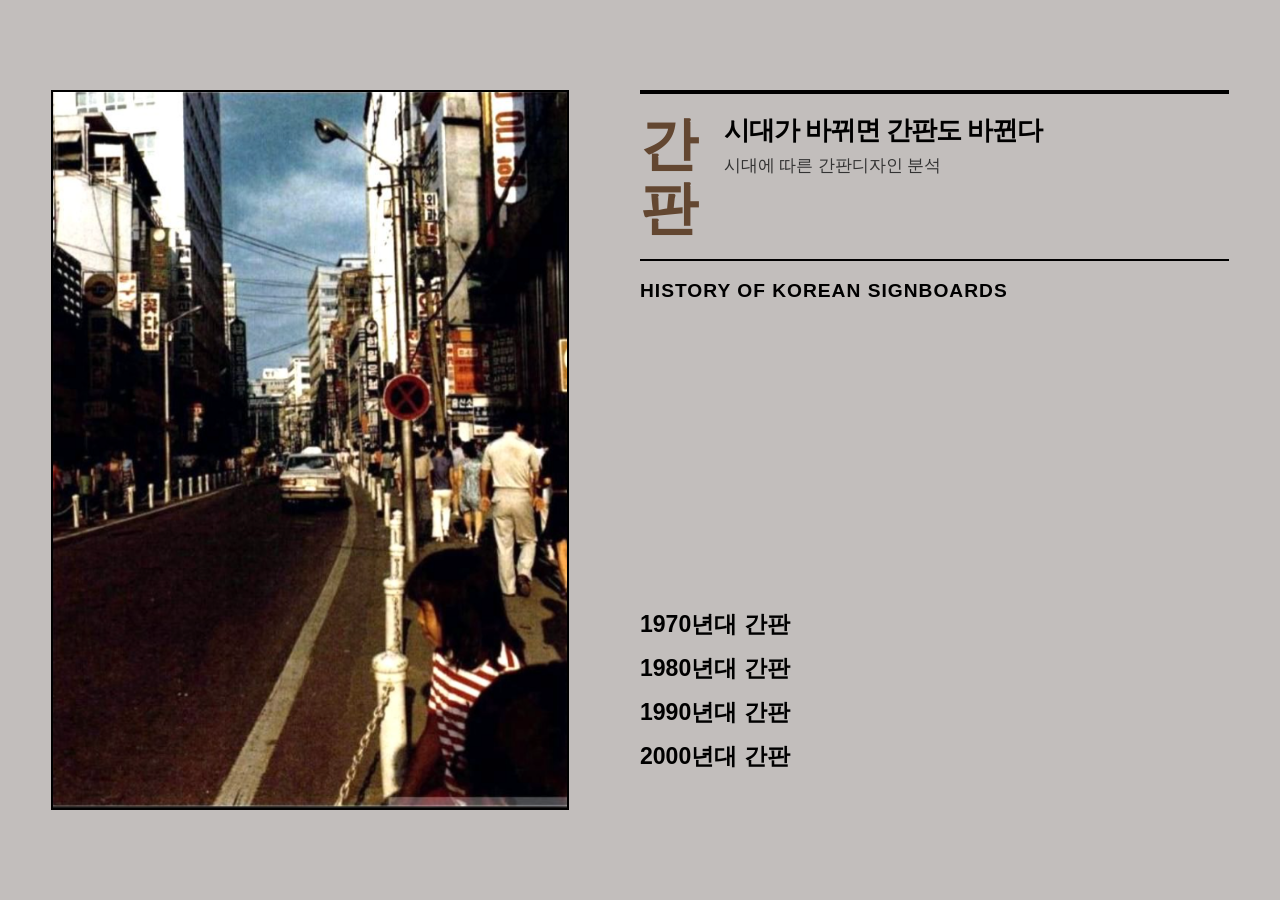
<file: index.html>
<!DOCTYPE html>
<html lang="ko">
<head>
    <meta charset="UTF-8">
    <title>History of Korean Signboards</title>
    <!-- Google / Search Engine Tags -->
        <meta itemprop="name" content="한국의 간판 디자인 역사" />
        <meta itemprop="description" content="한국의 시대에 따른 간판 디자인을 분석하는 웹사이트입니다." />
        <meta itemprop="image" content="https://kimjihyn00-blip.github.io/History-Korean-Signboard/cover.png" />

        <!-- Facebook Meta Tags -->
        <meta property="og:url" content="" />
        <meta property="og:type" content="website" />
        <meta property="og:title" content="한국의 간판 디자인 역사" />
        <meta property="og:description" content="한국의 시대에 따른 간판 디자인을 분석하는 웹사이트입니다." />
        <meta property="og:image" content="https://kimjihyn00-blip.github.io/History-Korean-Signboard/cover.png" />

        <!-- Twitter Meta Tags -->
        <meta name="twitter:card" content="summary_large_image" />
        <meta name="twitter:title" content="한국의 간판 디자인 역사" />
        <meta name="twitter:description" content="한국의 시대에 따른 간판 디자인을 분석하는 웹사이트입니다." />
        <meta name="twitter:image" content="https://kimjihyn00-blip.github.io/History-Korean-Signboard/cover.png" />
    <link rel="stylesheet" href="style.css">
</head>
<body>

    <div class="slide-container cover-bg">
        <div class="cover-left">
            <img src="cover.png">
        </div>
        
        <div class="cover-right">
            <div class="cover-title-wrap">
                <h1 class="main-title">간<br>판</h1>
                <div class="sub-title-wrap">
                    <p class="sub-title-1">시대가 바뀌면 간판도 바뀐다</p>
                    <p class="sub-title-2">시대에 따른 간판디자인 분석</p>
                </div>
            </div>
            <p class="eng-title">HISTORY OF KOREAN SIGNBOARDS</p>
            
            <ul class="cover-menu">
                <li><a href="sep1970.html">1970년대 간판</a></li>
                <li><a href="sep1980.html">1980년대 간판</a></li>
                <li><a href="sep1990.html">1990년대 간판</a></li>
                <li><a href="sep2000.html">2000년대 간판</a></li>
            </ul>
        </div>
    </div>

</body>
</html>
</file>
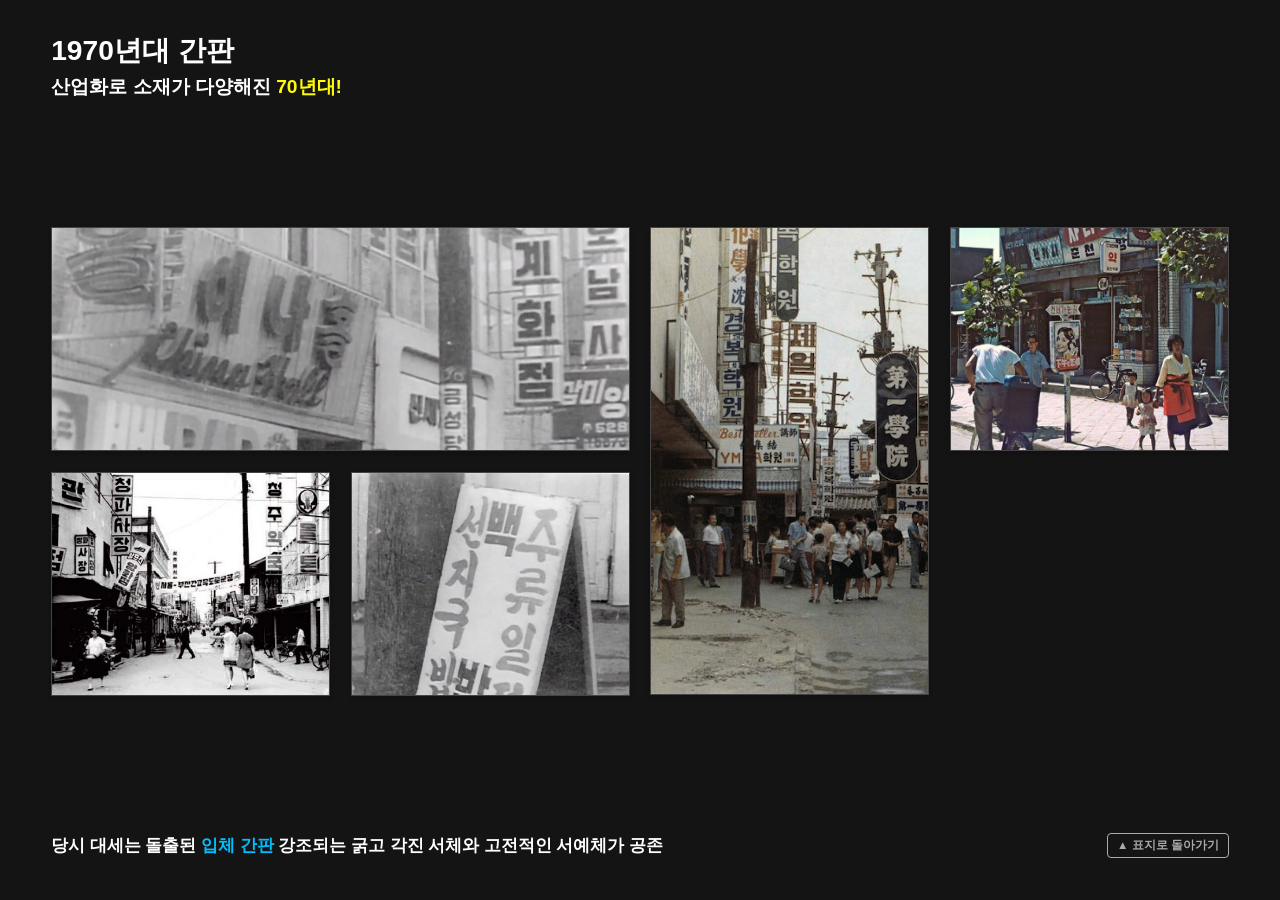
<file: sep1970.html>
<!DOCTYPE html>
<html lang="ko">
<head>
    <meta charset="UTF-8">
    <title>1970년대 간판</title>
    <link rel="stylesheet" href="style.css">
</head>
<body>

    <div class="slide-container bg-1970 content-page">
        <div class="page-header">
            <h2 class="page-year">1970년대 간판</h2>
            <p class="page-concept">산업화로 소재가 다양해진 <span>70년대!</span></p>
        </div>
        
        <div class="gallery-grid">
            <div class="img-box grid-col-2">
                <img src="1970_4.png" alt="흘러나이트 바">
            </div>
            <div class="img-box grid-row-2">
                <img src="1970_5.png" alt="제일학원 거리">
            </div>
            <div class="img-box">
                <img src="1970_2.png" alt="사리돈 골목">
            </div>
            <div class="img-box">
                <img src="1970_3.png" alt="청과시장 골목">
            </div>
            <div class="img-box">
                <img src="1970_1.png" alt="선지국 입간판">
            </div>
        </div>

        <div class="page-footer">
            <p>당시 대세는 돌출된 <span class="highlight-blue">입체 간판</span> 강조되는 <strong>굵고 각진 서체</strong>와 고전적인 서예체가 공존</p>
            <a href="index.html" class="back-to-home">▲ 표지로 돌아가기</a>
        </div>
    </div>

</body>
</html>
</file>
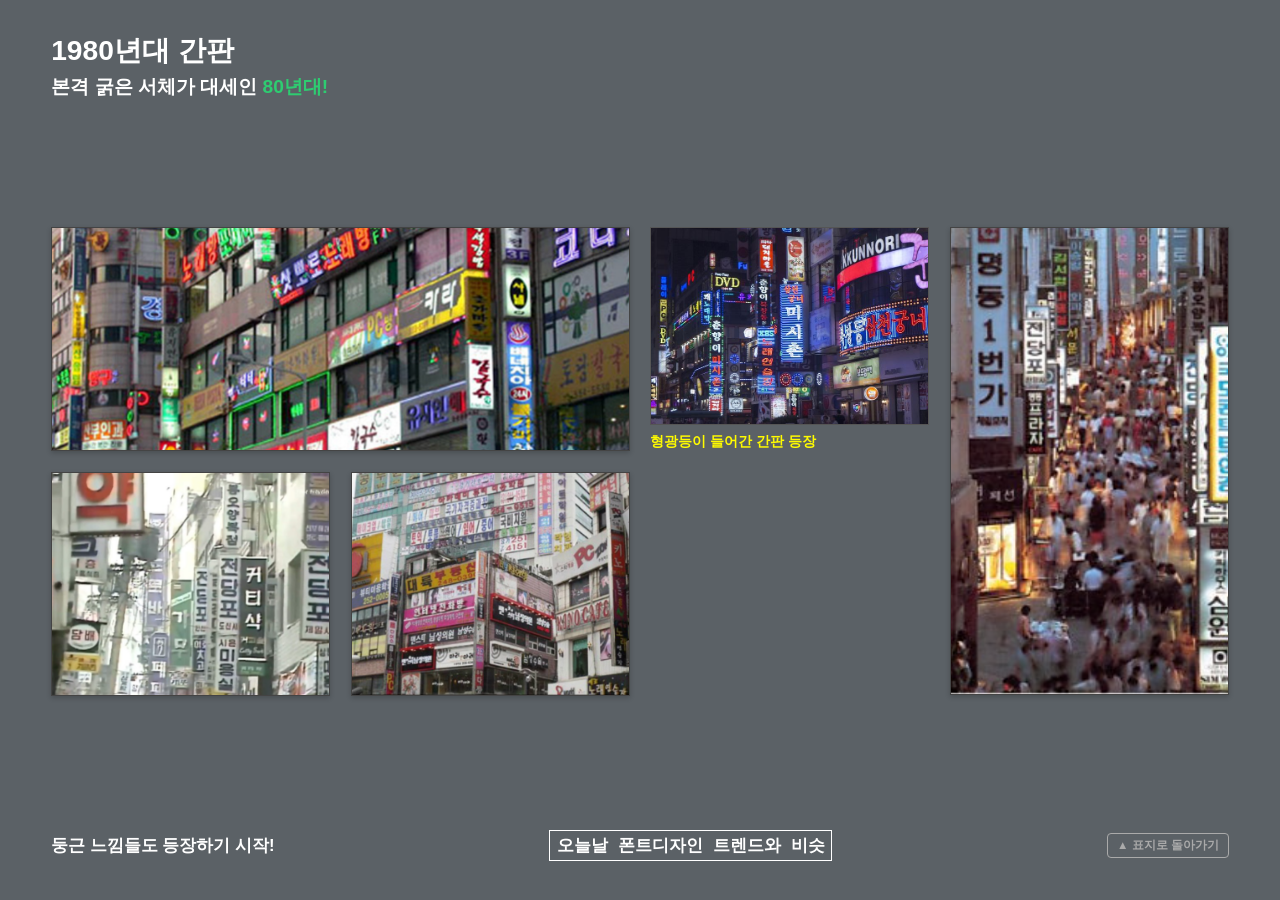
<file: sep1980.html>
<!DOCTYPE html>
<html lang="ko">
<head>
    <meta charset="UTF-8">
    <title>1980년대 간판</title>
    <link rel="stylesheet" href="style.css">
</head>
<body>

    <div class="slide-container bg-1980 content-page">
        <div class="page-header">
            <h2 class="page-year">1980년대 간판</h2>
            <p class="page-concept">본격 굵은 서체가 대세인 <span>80년대!</span></p>
        </div>

        <div class="gallery-grid">
            <div class="img-box grid-col-2">
                <img src="1980_1.png" alt="화려한 빌딩 간판들">
            </div>
            <div class="img-box-with-text">
                <div class="img-area">
                    <img src="1980_2.png" alt="형광등이 들어간 간판 사진">
                </div>
                <p class="neon-text">형광등이 들어간 간판 등장</p>
            </div>
            <div class="img-box grid-row-2">
                <img src="1980_4.png" alt="명동 1번가 세로형 간판">
            </div>
            <div class="img-box">
                <img src="1980_3.png" alt="약국/전당포 거리">
            </div>
            <div class="img-box">
                <img src="1980_5.png" alt="상가 밀집 간판">
            </div>
        </div>

        <div class="page-footer">
            <p>둥근 느낌들도 등장하기 시작!</p>
            <p class="footer-right">오늘날 폰트디자인 트렌드와 비슷</p>
            <a href="index.html" class="back-to-home">▲ 표지로 돌아가기</a>
        </div>
    </div>

</body>
</html>
</file>
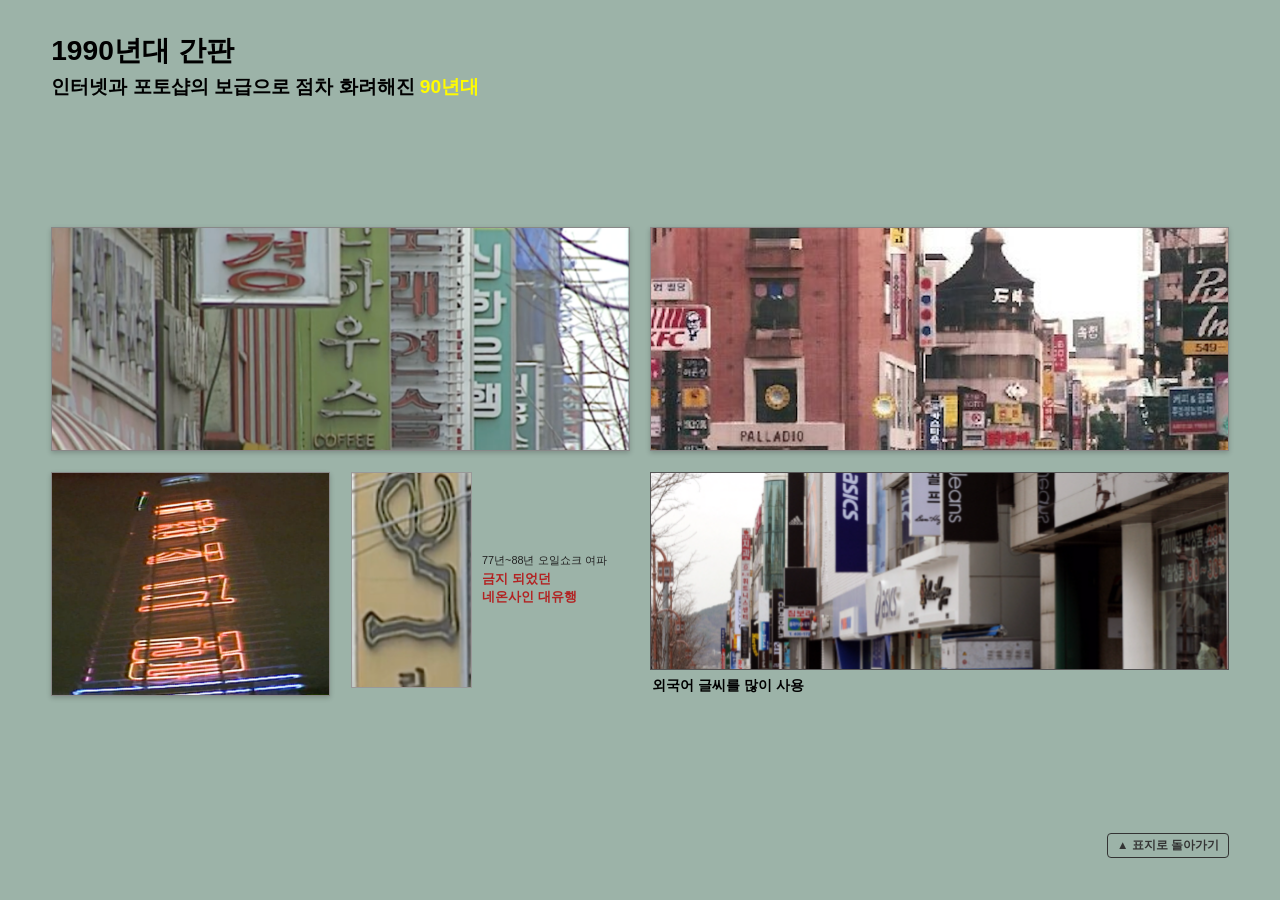
<file: sep1990.html>
<!DOCTYPE html>
<html lang="ko">
<head>
    <meta charset="UTF-8">
    <title>1990년대 간판</title>
    <link rel="stylesheet" href="style.css">
</head>
<body>

    <div class="slide-container bg-1990 content-page">
        <div class="page-header">
            <h2 class="page-year">1990년대 간판</h2>
            <p class="page-concept">인터넷과 포토샵의 보급으로 점차 화려해진 <span>90년대</span></p>
        </div>

        <div class="gallery-grid">
            
            <div class="img-box grid-col-2">
                <img src="1990_1.png" alt="세로 돌출형 안경/노래방">
            </div>
            
            <div class="img-box grid-col-2">
                <img src="1990_4.png" alt="90년대 도심 자동차와 거리">
            </div>
            
            <div class="img-box">
                <img src="1990_2.png" alt="야간 네온사인 빌딩">
            </div>
            
            <div class="img-box-with-text-side">
                <div class="side-img-area">
                    <img src="1990_6.png" alt="네온사인 대유행">
                </div>
                <div class="side-text-area">
                    <p class="neon-sub-text">77년~88년 오일쇼크 여파</p>
                    <p class="neon-main-text">금지 되었던<br>네온사인 대유행</p>
                </div>
            </div>
            
            <div class="img-box-with-text grid-col-2">
                <div class="img-area">
                    <img src="1990_5.png" alt="KFC 및 외국어 간판 거리">
                </div>
                <p class="kfc-text">외국어 글씨를 많이 사용</p>
            </div>
            
        </div>

        <div class="page-footer">
            <div></div> <a href="index.html" class="back-to-home">▲ 표지로 돌아가기</a>
        </div>
    </div>

</body>
</html>
</file>
<file: style.css>
/* ==========================================================================
   1. 기본 스타일 초기화 및 전체 화면 설정
   ========================================================================== */
* {
    margin: 0;
    padding: 0;
    box-sizing: border-box;
    font-family: 'Noto Sans KR', sans-serif;
}

body {
    color: #fff;
    overflow: hidden; 
    background-color: #111;
}

.slide-container {
    width: 100vw;
    height: 100vh;
    display: flex;
    position: relative;
    padding: 2.5vw 4vw; 
    overflow: hidden;
}

/* ==========================================================================
   2. COVER PAGE (메인 표지 스타일)
   ========================================================================== */
.cover-bg {
    background-color: #c2bebc; 
    color: #000;
    align-items: center;
    justify-content: space-between;
}
.cover-left {
    width: 44%;
    height: 100%;
    max-height: 80vh;
    border: 2px solid #000;
}
.cover-left img {
    width: 100%;
    height: 100%;
    object-fit: cover;
}
.cover-right {
    width: 50%;
    height: 100%;
    max-height: 80vh;
    display: flex;
    flex-direction: column;
    justify-content: flex-start;
}
.cover-title-wrap {
    border-top: 4px solid #000;
    border-bottom: 2px solid #000;
    padding: 1.5vw 0;
}
.main-title {
    font-size: 4.5vw;
    font-weight: 900;
    color: #634731;
    line-height: 1.1;
    float: left;
    margin-right: 2vw;
}
.sub-title-wrap {
    overflow: hidden;
}
.sub-title-1 {
    font-size: 2vw;
    font-weight: bold;
    letter-spacing: -1px;
    margin-bottom: 0.5vw;
    white-space: nowrap;
}
.sub-title-2 {
    font-size: 1.3vw;
    color: #333;
    white-space: nowrap;
}
.eng-title {
    font-size: 1.5vw;
    font-family: sans-serif;
    letter-spacing: 1px;
    margin-top: 1.5vw;
    font-weight: bold;
    white-space: nowrap;
}
.cover-menu {
    margin-top: auto;
    margin-bottom: 2vw;
    list-style: none;
}
.cover-menu li {
    margin-bottom: 1vw;
}
.cover-menu a {
    font-size: 1.8vw;
    font-weight: bold;
    color: #000;
    text-decoration: none;
    transition: all 0.3s;
    display: inline-block;
}
.cover-menu a:hover {
    color: #634731;
    transform: translateX(10px);
}

/* ==========================================================================
   3. CONTENTS PAGES (연도별 슬라이드 공통 스타일)
   ========================================================================== */
.content-page {
    flex-direction: column;
    justify-content: space-between; 
}
.page-header {
    width: 100%;
}
.page-year {
    font-size: 2.2vw;
    font-weight: bold;
    margin-bottom: 0.3vw;
}
.page-concept {
    font-size: 1.5vw;
    font-weight: bold;
    margin-bottom: 1.5vw;
}
.page-concept span {
    color: #fffb00;
}

/* 이미지 그리드 영역 */
.gallery-grid {
    display: grid;
    grid-template-columns: repeat(4, 1fr);
    grid-template-rows: repeat(2, 1fr);
    gap: 1.6vw; /* 🌟 간격을 조금 더 넓혀서 그림자가 보일 공간을 확보 */
    width: 100%;
    height: 52vh; 
    margin-bottom: 1.5vw;
    min-height: 0;
    perspective: 1000px; /* 🌟 그리드 전체에 3D 원근감 환경 조성 */
}

/* 🌟 기본 이미지 박스: 입체감 대폭 강화 */
.img-box {
    background-color: #333;
    border: 1px solid #444;
    position: relative;
    overflow: hidden;
    cursor: pointer;
    /* 🌟 변화를 아주 부드럽고 쫀득하게 만드는 transition */
    transition: transform 0.4s cubic-bezier(0.165, 0.84, 0.44, 1), box-shadow 0.4s cubic-bezier(0.165, 0.84, 0.44, 1), border-color 0.3s ease;
    will-change: transform, box-shadow;
    box-shadow: 0 2px 5px rgba(0,0,0,0.2); /* 평소에도 살짝 바닥에 떠 있는 느낌 */
}

/* 🌟 마우스 올렸을 때: 화면 앞으로 확 튀어나오는 초강력 3D 효과 */
.img-box:hover {
    /* 🌟 앞으로 튀어나오면서(translateZ) 위로 살짝 이동(translateY) */
    transform: translateY(-12px) translateZ(20px) scale(1.04); 
    /* 🌟 바닥에 짙고 거대하게 깔리는 다크 입체 그림자 + 테두리 자체 발광 효과 */
    box-shadow: 0 20px 38px rgba(0, 0, 0, 0.7), 0 15px 12px rgba(0, 0, 0, 0.5), 0 0 15px rgba(255,255,255,0.15); 
    border-color: #fff; /* 테두리가 하얗게 빛나서 시선 집중 */
    z-index: 999; /* 튀어나온 사진이 무조건 맨 위로 레이어 배치 */
}

.img-box img {
    width: 100%;
    height: 100%;
    object-fit: cover;
    transition: transform 0.5s ease; /* 사진 알맹이도 반응하도록 설정 */
}

/* 마우스 올렸을 때 사진 자체도 아주 미세하게 확대되어 역동성 추가 */
.img-box:hover img {
    transform: scale(1.02);
}

/* 그리드 병합 클래스들 */
.grid-col-2 { grid-column: span 2; }
.grid-col-3 { grid-column: span 3; }
.grid-row-2 { grid-row: span 2; }

/* 하단 푸터 영역 */
.page-footer {
    width: 100%;
    font-size: 1.3vw;
    font-weight: bold;
    display: flex;
    justify-content: space-between;
    align-items: center;
    line-height: 1.4;
    height: 5vh; 
}
.back-to-home {
    font-size: 0.9vw;
    color: #aaa;
    text-decoration: none;
    border: 1px solid #aaa;
    padding: 0.3vw 0.7vw;
    border-radius: 4px;
    white-space: nowrap;
}
.back-to-home:hover {
    background-color: #fff;
    color: #000;
}

/* ==========================================================================
   4. 각 연도별 개별 테마 설정 및 디자인 변형
   ========================================================================== */

/* --- 1970년대 (블랙) --- */
.bg-1970 { background-color: #141414; }
.highlight-blue { color: #00bfff; }

/* --- 1980년대 (진회색) --- */
.bg-1980 { background-color: #5b6166; }
.bg-1980 .page-concept span { color: #2ecc71; }
.footer-right { font-family: monospace; border: 1px solid #fff; padding: 0.2vw 0.5vw; white-space: nowrap; }
.bg-1980 .neon-text { color: #fffb00; font-size: 1.1vw; font-weight: bold; text-align: left; white-space: nowrap; }

/* --- 1990년대 (민트그레이) --- */
.bg-1990 { background-color: #9cb3a8; color: #000; }
.bg-1990 .img-box { background-color: #ccc; border: 1px solid #888; }
.bg-1990 .back-to-home { color: #333; border-color: #333; }

/* 90년대 오일쇼크 문구: 사진 오른쪽 옆으로 배치 */
.img-box-with-text-side { 
    display: flex; 
    flex-direction: row; 
    align-items: center; 
    gap: 0.8vw; 
    background-color: transparent; 
    height: 100%; 
    max-height: 24vh; 
    overflow: hidden; 
}
.img-box-with-text-side .side-img-area { 
    width: 45%; 
    height: 100%; 
    border: 1px solid #999; 
    background-color: #ccc; 
    overflow: hidden; 
    cursor: pointer;
    transition: transform 0.4s cubic-bezier(0.165, 0.84, 0.44, 1), box-shadow 0.4s cubic-bezier(0.165, 0.84, 0.44, 1);
}
/* 90년대 사이드 이미지 전용 극적 Hover 효과 */
.img-box-with-text-side .side-img-area:hover {
    transform: translateY(-8px) scale(1.03);
    box-shadow: 0 15px 30px rgba(0,0,0,0.4);
    border-color: #333;
}
.img-box-with-text-side .side-img-area img { 
    width: 100%; 
    height: 100%; 
    object-fit: cover; 
}
.img-box-with-text-side .side-text-area { 
    width: 55%; 
    display: flex; 
    flex-direction: column; 
    justify-content: center; 
    text-align: left; 
}
.bg-1990 .neon-sub-text { font-size: 0.85vw; color: #222; margin-bottom: 0.2vw; white-space: nowrap; }
.bg-1990 .neon-main-text { font-size: 1.05vw; font-weight: bold; color: #b22222; line-height: 1.3; white-space: nowrap; }
.bg-1990 .kfc-text { color: #000; font-size: 1.1vw; font-weight: bold; text-align: left; padding-left: 2px; white-space: nowrap; height: 1.5vw; }

/* --- 2000년대 (화이트) --- */
.bg-2000 { background-color: #ffffff; color: #000; }
.bg-2000 .img-box { background-color: #eee; border: 1px solid #ccc; }
.model-purple { color: #673ab7; font-weight: bold; }
.bg-2000 .back-to-home { color: #333; border-color: #333; }
.bg-2000 .neon-pink-text { color: #ff0000; font-size: 1.1vw; font-weight: bold; text-align: left; }
.bg-2000 .model-purple-text { color: #673ab7; font-size: 1.1vw; font-weight: bold; text-align: left; }
.bg-2000 .page-concept span { color: #673ab7; }

/* ==========================================================================
   5. 이미지 밑에 글씨가 딸린 레이아웃 공통 스타일 (80년대, 90년대KFC, 00년대 공용)
   ========================================================================== */
.img-box-with-text { 
    display: flex; 
    flex-direction: column; 
    justify-content: space-between; 
    height: 100%; 
    overflow: hidden; 
}

/* 🌟 사진 영역: 강력한 3D 바운스 효과 탑재 */
.img-box-with-text .img-area { 
    flex: 1; 
    min-height: 0;
    border: 1px solid #555; 
    background-color: #ccc; 
    overflow: hidden; 
    margin-bottom: 0.5vw; 
    cursor: pointer;
    transition: transform 0.4s cubic-bezier(0.165, 0.84, 0.44, 1), box-shadow 0.4s cubic-bezier(0.165, 0.84, 0.44, 1), border-color 0.3s ease;
    will-change: transform, box-shadow;
}

/* 🌟 사진 영역 마우스 올렸을 때 (Hover) */
.img-box-with-text .img-area:hover {
    transform: translateY(-12px) translateZ(20px) scale(1.04);
    box-shadow: 0 20px 38px rgba(0, 0, 0, 0.6), 0 15px 12px rgba(0, 0, 0, 0.45), 0 0 15px rgba(255,255,255,0.15); 
    border-color: #fff;
    z-index: 999;
}
.img-box-with-text .img-area img { 
    width: 100%; 
    height: 100%; 
    object-fit: cover; 
    transition: transform 0.5s ease;
}
.img-box-with-text .img-area:hover img {
    transform: scale(1.02);
}
</file>
